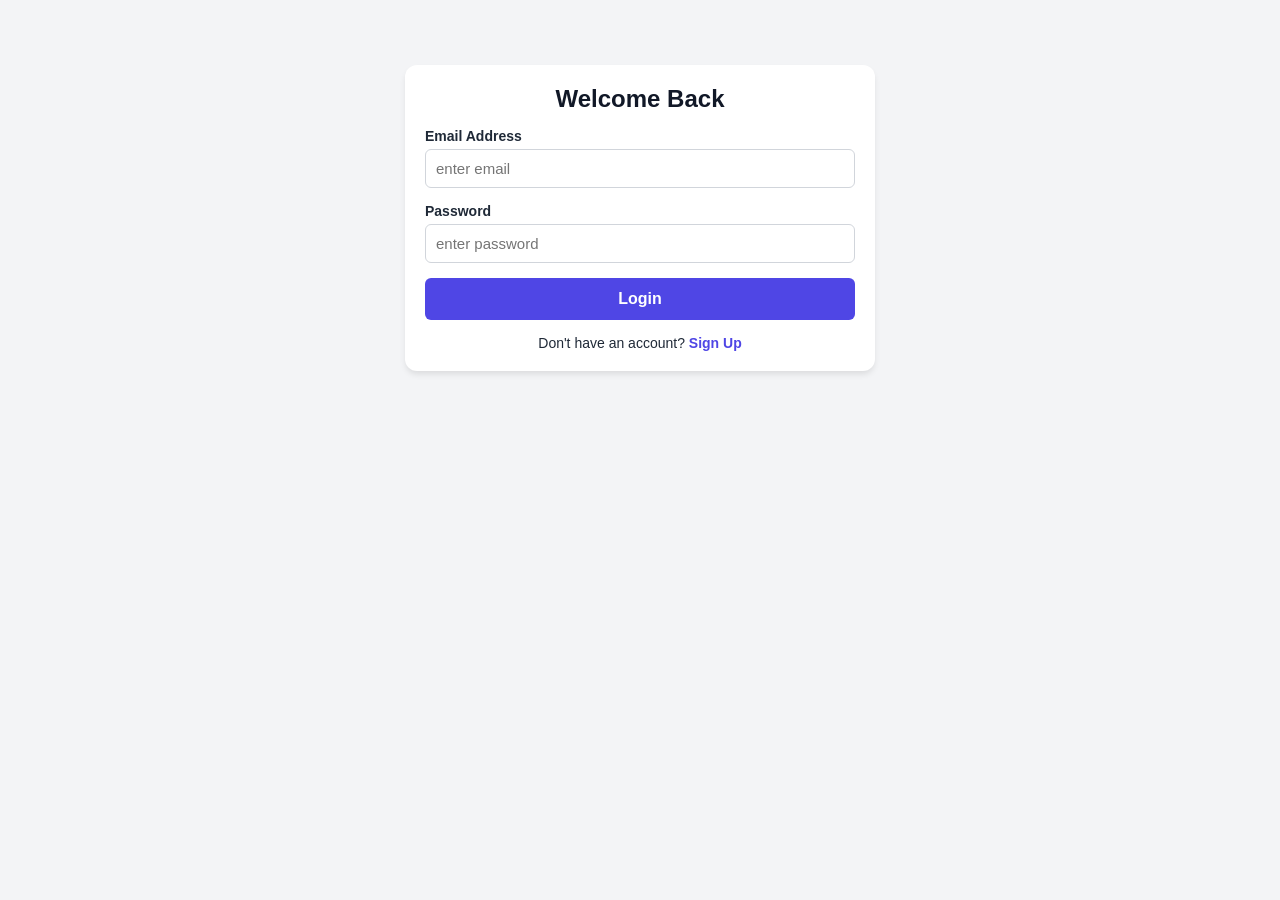
<file: frontend/index.html>
<!DOCTYPE html>
<html lang="en">
<head>
    <meta charset="UTF-8">
    <meta name="viewport" content="width=device-width, initial-scale=1.0">
    <title>Expense & Income Tracker</title>
    <link rel="stylesheet" href="css/style.css">
    <style>
        .header-bar { display: flex; justify-content: space-between; align-items: center; margin-bottom: 20px; }
        .nav-links { display: flex; gap: 10px; }
        .btn-nav { background: #007bff; color: white; padding: 8px 12px; border-radius: 5px; text-decoration: none; font-weight: bold; }
        .btn-logout { background: #dc3545; color: white; border: none; padding: 8px 16px; border-radius: 5px; cursor: pointer; font-weight: bold; }
        .stats-grid { display: grid; grid-template-columns: repeat(auto-fit, minmax(200px, 1fr)); gap: 15px; margin-bottom: 20px; }
        .stat-card { padding: 15px; border-radius: 8px; background: #fff; box-shadow: 0 2px 4px rgba(0,0,0,0.1); text-align: center; }
        .stat-card.income { border-left: 5px solid #28a745; }
        .stat-card.expense { border-left: 5px solid #dc3545; }
        .stat-card.balance { border-left: 5px solid #007bff; }
        .stat-card h4 { margin: 0 0 5px; color: #666; font-size: 14px; }
        .stat-card h2 { margin: 0; font-size: 22px; }
        .mode-select { padding: 8px; border-radius: 4px; border: 1px solid #ccc; width: 100%; margin-top: 5px; margin-bottom: 10px; }
    </style>
</head>
<body>
    <div class="container">
        <!-- Header & Nav -->
        <div class="header-bar">
            <h2>Dashboard</h2>
            <div class="nav-links">
                <a href="loans.html" class="btn-nav">🤝 Loan Ledger Manager</a>
                <button class="btn-logout" onclick="logout()">Logout 🚪</button>
            </div>
        </div>

        <!-- Dashboard Stats -->
        <div class="stats-grid">
            <div class="stat-card income">
                <h4>Total Income</h4>
                <h2 id="totalIncomeRs">Rs. 0.00</h2>
            </div>
            <div class="stat-card expense">
                <h4>Total Expense</h4>
                <h2 id="totalExpenseRs">Rs. 0.00</h2>
            </div>
            <div class="stat-card balance">
                <h4>Net Balance</h4>
                <h2 id="netBalanceRs">Rs. 0.00</h2>
            </div>
        </div>

        <!-- Date Filter -->
        <div class="card">
            <h3>📅 Filter Report By Date</h3>
            <div class="form-group-inline">
                <div>
                    <label>From Date</label>
                    <input type="date" id="fromDate">
                </div>
                <div>
                    <label>To Date</label>
                    <input type="date" id="toDate">
                </div>
            </div>
            <button class="btn-primary" onclick="applyFilter()">Apply Filter</button>
            <button class="btn-secondary" onclick="resetFilter()">Reset</button>
        </div>

        <!-- Add Income -->
        <div class="card">
            <h3>➕ Add Income</h3>
            <div class="form-group">
                <label>Source / Head Name</label>
                <input type="text" id="incomeHead" list="incomeSuggestions" placeholder="salary / freelance">
                <datalist id="incomeSuggestions"></datalist>
            </div>
            <div class="form-group">
                <label>Amount (Rs.)</label>
                <input type="number" id="incomeAmount" placeholder="5000">
            </div>
            <div class="form-group">
                <label>Payment Mode</label>
                <select id="incomeMode" class="mode-select">
                    <option value="cash">Cash (Received)</option>
                    <option value="credit">Credit / Receivables (Udhar Received Later)</option>
                </select>
            </div>
            <button class="btn-green" onclick="saveIncome(event)">Save Income</button>
        </div>

        <!-- Add Expense -->
        <div class="card">
            <h3>➖ Add Expense</h3>
            <div class="form-group">
                <label>Item Name</label>
                <input type="text" id="expenseItem" list="expenseSuggestions" placeholder="Milk, Car, Ration">
                <datalist id="expenseSuggestions"></datalist>
            </div>
            <div class="form-group">
                <label>Amount (Rs.)</label>
                <input type="number" id="expenseAmount" placeholder="0.00">
            </div>
            <div class="form-group">
                <label>Payment Mode</label>
                <select id="expenseMode" class="mode-select">
                    <option value="cash">Cash (Paid)</option>
                    <option value="credit">Credit / Udhar (Pay Later)</option>
                </select>
            </div>
            <button class="btn-red" onclick="saveExpense(event)">Save Expense</button>
        </div>
    </div>

    <script src="js/app.js"></script>
</body>
</html>
</file>
<file: frontend/css/style.css>
* {
  box-sizing: border-box;
  margin: 0;
  padding: 0;
  font-family: 'Segoe UI', Tahoma, Geneva, Verdana, sans-serif;
}

body {
  background-color: #f3f4f6;
  color: #1f2937;
  padding-bottom: 30px;
}

.container {
  max-width: 500px;
  margin: 0 auto;
  padding: 15px;
}

/* Install Banner */
.install-banner {
  display: none;
  background: #4f46e5;
  color: white;
  padding: 12px;
  text-align: center;
  border-radius: 8px;
  margin-bottom: 15px;
}

.install-btn {
  background: #ffffff;
  color: #4f46e5;
  border: none;
  padding: 6px 14px;
  font-weight: bold;
  border-radius: 5px;
  cursor: pointer;
  margin-left: 10px;
}

/* Auth & Form Cards */
.card {
  background: white;
  padding: 20px;
  border-radius: 12px;
  box-shadow: 0 4px 6px -1px rgba(0, 0, 0, 0.1);
  margin-bottom: 20px;
}

h2, h3 {
  margin-bottom: 15px;
  color: #111827;
}

.form-group {
  margin-bottom: 15px;
}

label {
  display: block;
  font-size: 14px;
  font-weight: 600;
  margin-bottom: 5px;
}

input, select {
  width: 100%;
  padding: 10px;
  border: 1px solid #d1d5db;
  border-radius: 6px;
  font-size: 15px;
}

.btn {
  width: 100%;
  padding: 12px;
  background: #4f46e5;
  color: white;
  border: none;
  border-radius: 6px;
  font-size: 16px;
  font-weight: bold;
  cursor: pointer;
}

.btn:hover {
  background: #4338ca;
}

/* Summary Grid */
.summary-grid {
  display: grid;
  grid-template-columns: repeat(3, 1fr);
  gap: 10px;
  margin-bottom: 20px;
}

.summary-card {
  background: white;
  padding: 12px;
  border-radius: 8px;
  text-align: center;
  box-shadow: 0 2px 4px rgba(0,0,0,0.05);
}

.summary-card p {
  font-size: 12px;
  color: #6b7280;
}

.summary-card h4 {
  font-size: 16px;
  margin-top: 5px;
}

.text-green { color: #10b981; }
.text-red { color: #ef4444; }
.text-blue { color: #3b82f6; }

/* Records Table/List */
.record-item {
  display: flex;
  justify-content: space-between;
  padding: 10px 0;
  border-bottom: 1px solid #e5e7eb;
}

.header-flex {
  display: flex;
  justify-content: space-between;
  align-items: center;
  margin-bottom: 15px;
}

.logout-btn {
  background: #ef4444;
  color: white;
  border: none;
  padding: 5px 12px;
  border-radius: 4px;
  cursor: pointer;
}
</file>
